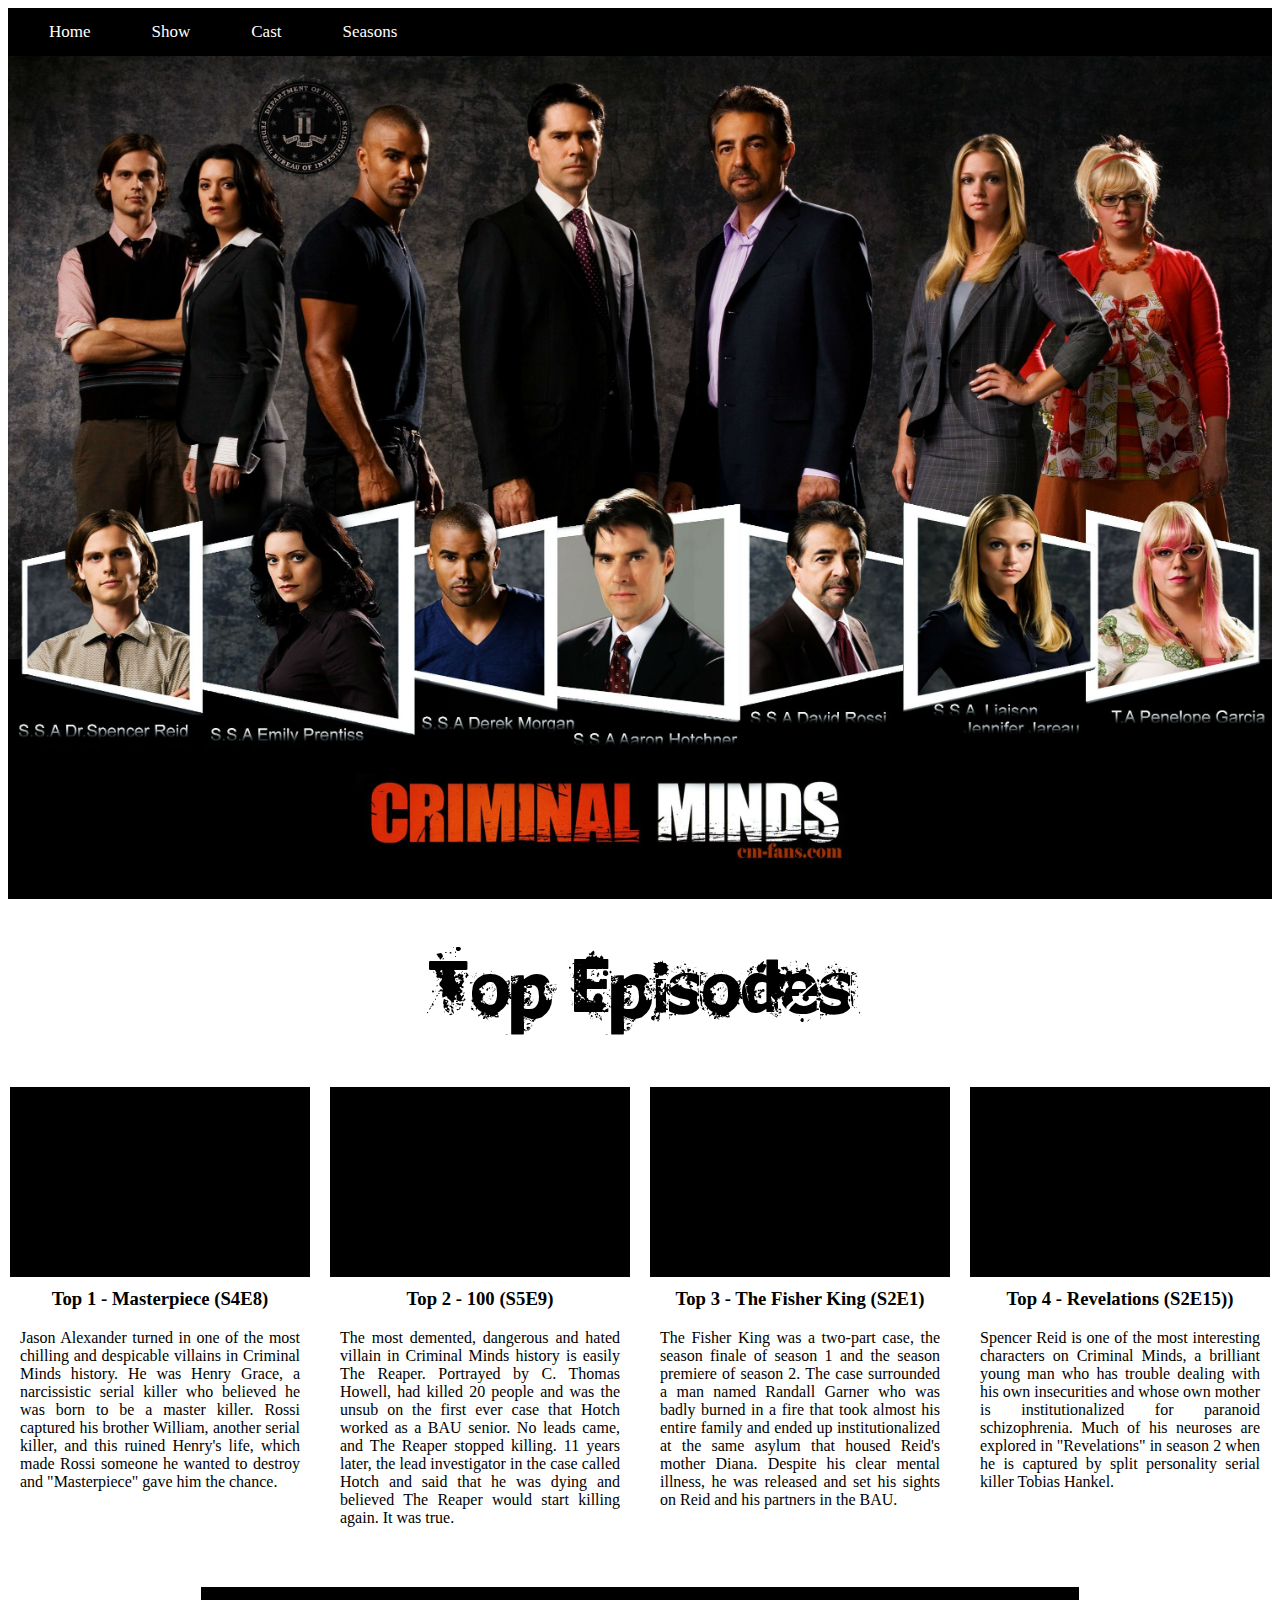
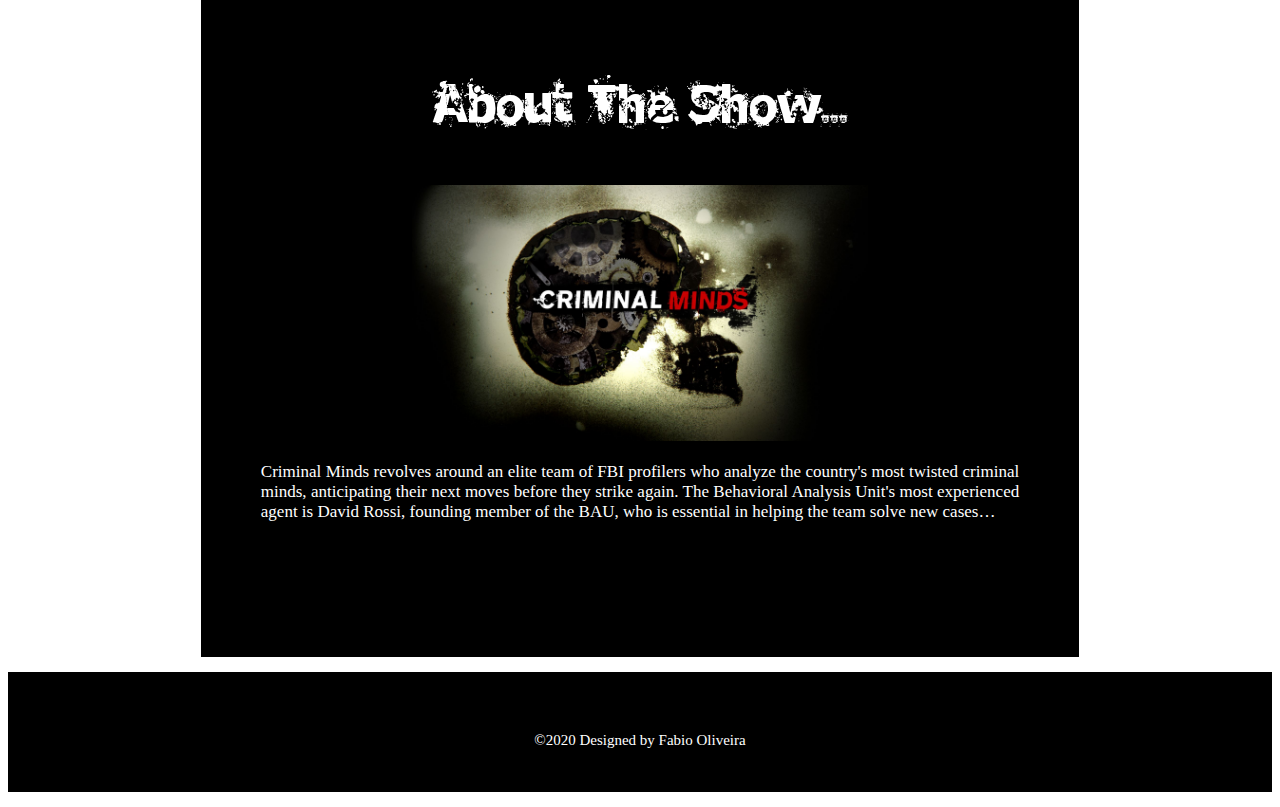
<file: index.html>
<!DOCTYPE html>
<html lang="en">
<head>
    <meta charset="UTF-8">
    <meta name="viewport" content="width=device-width, initial-scale=1.0">
    <title>Crimal Minds</title>
    <meta name="description" content="Criminal Minds is an American police procedural crime drama television series created and produced by Jeff Davis. It premiered on CBS on September 22, 2005, and concluded with its fifteenth season on February 19, 2020. It follows a group of criminal profilers who work for the FBI as members of its Behavioral Analysis Unit (BAU), using behavioral analysis and profiling to investigate crimes and find perpetrators. The show tells the story of the team as they work various cases, and tackle their personal struggles.">
    <link rel="stylesheet" href="css/style.css">
  
</head>
<body >

    <nav>
        <ul class="nav">
            <li>
                <a class="current" href="index.html"> Home </a>
            </li>
            <li>
                <a href="show.html">Show</a>
            </li>
            <li>
                <a href="cast.html">Cast</a>
            </li>
            <li>
                <a href="seasons.html">Seasons</a>
            </li>
        </ul>
    </nav>

<img class="background" src="images/criminal_minds_background_image.jpg" alt="Cast Image">    

<br>
<h1>Top Episodes</h1>

<div class="cont">

    <div class="bestepisodes">
        <iframe width="280" height="157" src="https://www.youtube.com/embed/XJQZst2mEQw" frameborder="0" allow="accelerometer; autoplay; encrypted-media; gyroscope; picture-in-picture" allowfullscreen></iframe>
        <h3>Top 1 - Masterpiece (S4E8)</b></h3> 
        <p>Jason Alexander turned in one of the most chilling and despicable villains in Criminal Minds history. He was Henry Grace, a narcissistic serial killer who believed he was born to be a master killer. Rossi captured his brother William, another serial killer, and this ruined Henry's life, which made Rossi someone he wanted to destroy and "Masterpiece" gave him the chance.</p>
    </div> 

    <div class="bestepisodes">
        <iframe width="280" height="157" src="https://www.youtube.com/embed/6GdAW-YdzpE" frameborder="0" allow="accelerometer; autoplay; encrypted-media; gyroscope; picture-in-picture" allowfullscreen></iframe>   
        <h3><b>Top 2 - 100 (S5E9)</b></h3> 
        <p>The most demented, dangerous and hated villain in Criminal Minds history is easily The Reaper. Portrayed by C. Thomas Howell, had killed 20 people and was the unsub on the first ever case that Hotch worked as a BAU senior. No leads came, and The Reaper stopped killing. 11 years later, the lead investigator in the case called Hotch and said that he was dying and believed The Reaper would start killing again. It was true.</p>
    </div> 

    <div class="bestepisodes">    
        <iframe width="280" height="157" src="https://www.youtube.com/embed/KVIdGISyzew" frameborder="0" allow="accelerometer; autoplay; encrypted-media; gyroscope; picture-in-picture" allowfullscreen></iframe>
        <h3><b>Top 3 - The Fisher King (S2E1)</b></h3> 
        <p>The Fisher King was a two-part case, the season finale of season 1 and the season premiere of season 2. The case surrounded a man named Randall Garner who was badly burned in a fire that took almost his entire family and ended up institutionalized at the same asylum that housed Reid's mother Diana. Despite his clear mental illness, he was released and set his sights on Reid and his partners in the BAU. </p>
    </div>  

    <div class="bestepisodes">    
        <iframe width="280" height="157" src="https://www.youtube.com/embed/Kq6Hcyfacvg" frameborder="0" allow="accelerometer; autoplay; encrypted-media; gyroscope; picture-in-picture" allowfullscreen></iframe>
        <h3><b>Top 4 - Revelations (S2E15))</b></h3> 
        <p>Spencer Reid is one of the most interesting characters on Criminal Minds, a brilliant young man who has trouble dealing with his own insecurities and whose own mother is institutionalized for paranoid schizophrenia. Much of his neuroses are explored in "Revelations" in season 2 when he is captured by split personality serial killer Tobias Hankel. </p>
    </div>
</div>

<div class="contshowdescr">
    <div class="showdescr">
        <h3 class="aboutbox">About The Show...</h3> 
        <a href="show.html">
        <img class="homeaboutlogo"    src="images/home_about_box.jpg" alt="Criminal MInds Logo">
        <p class="aboutcm">Criminal Minds revolves around an elite team of FBI profilers who analyze the country's most twisted criminal minds, anticipating their next moves before they strike again. The Behavioral Analysis Unit's most experienced agent is David Rossi, founding member of the BAU, who is essential in helping the team solve new cases…</p>
        </a>
    </div>
</div>

<div class="footer">
    <p class="footertext"> ©2020 Designed by Fabio Oliveira</p>
</div>

</body>

</html>
</file>
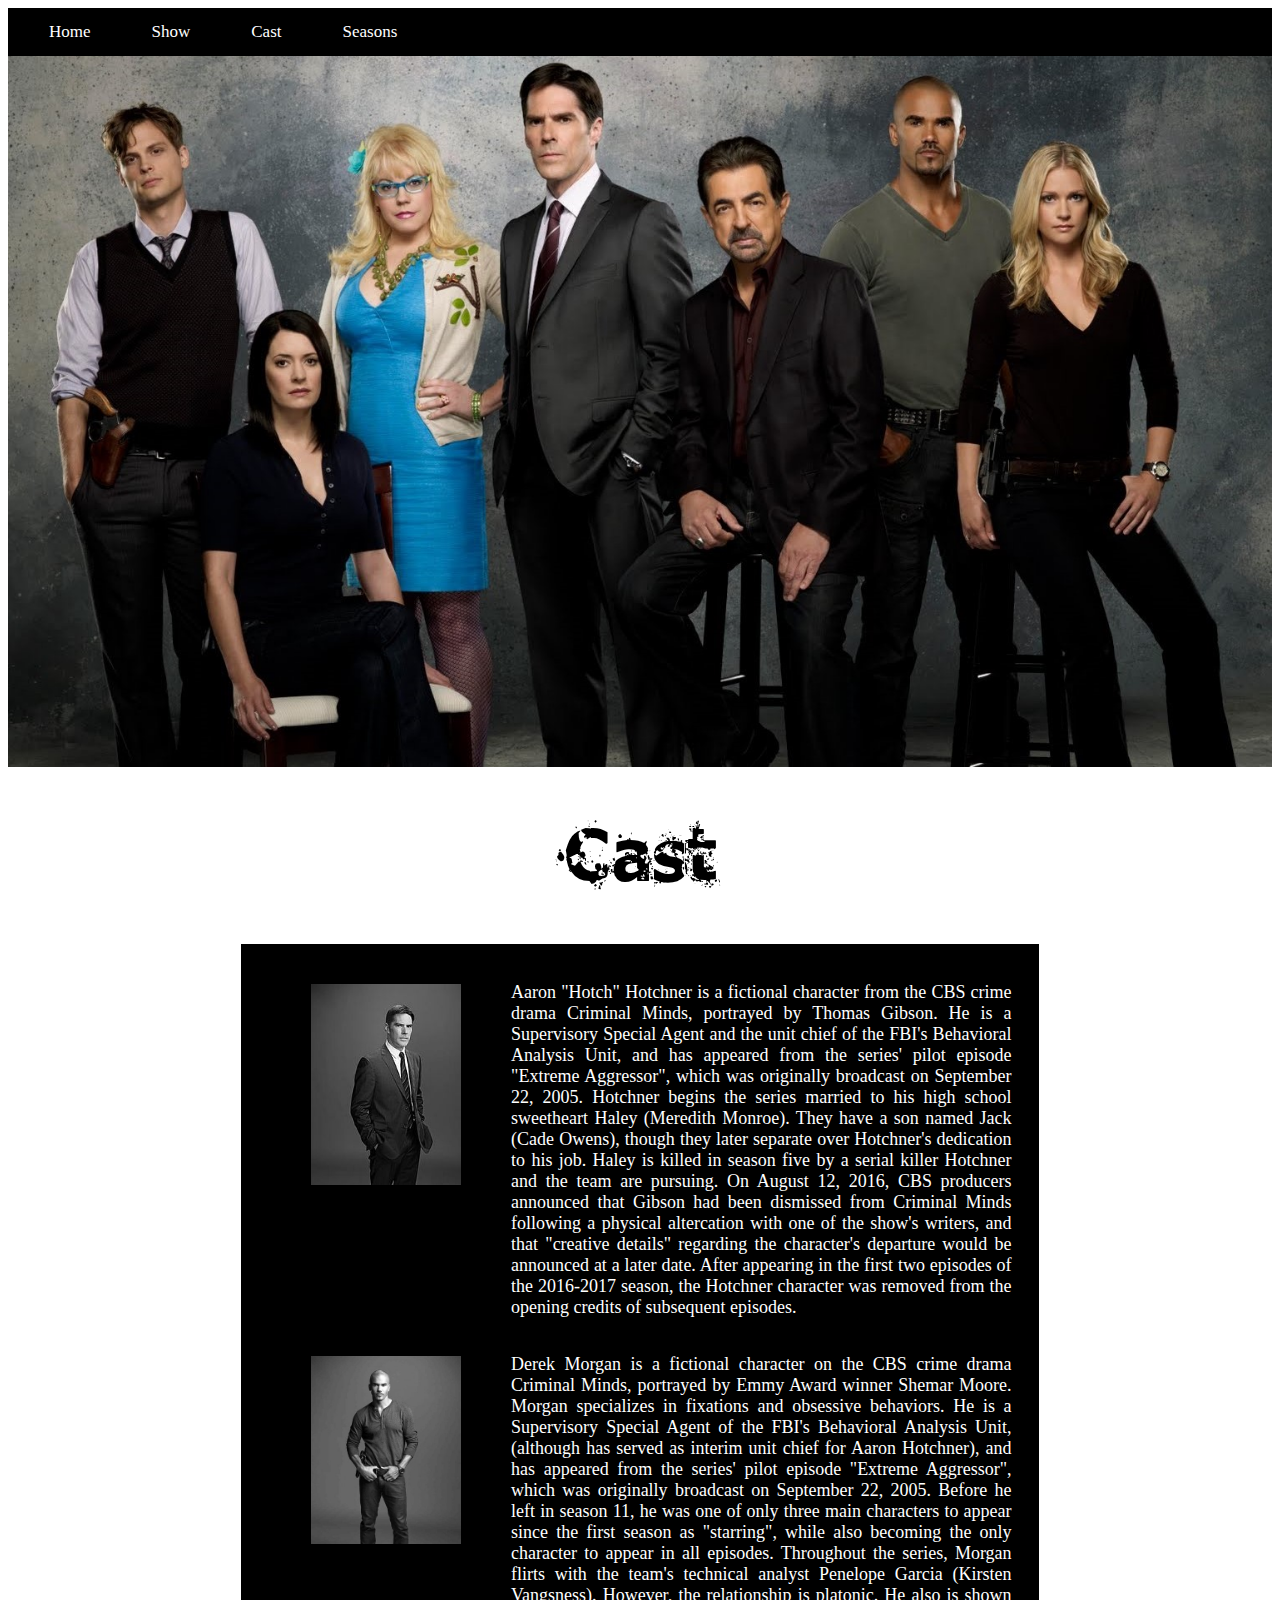
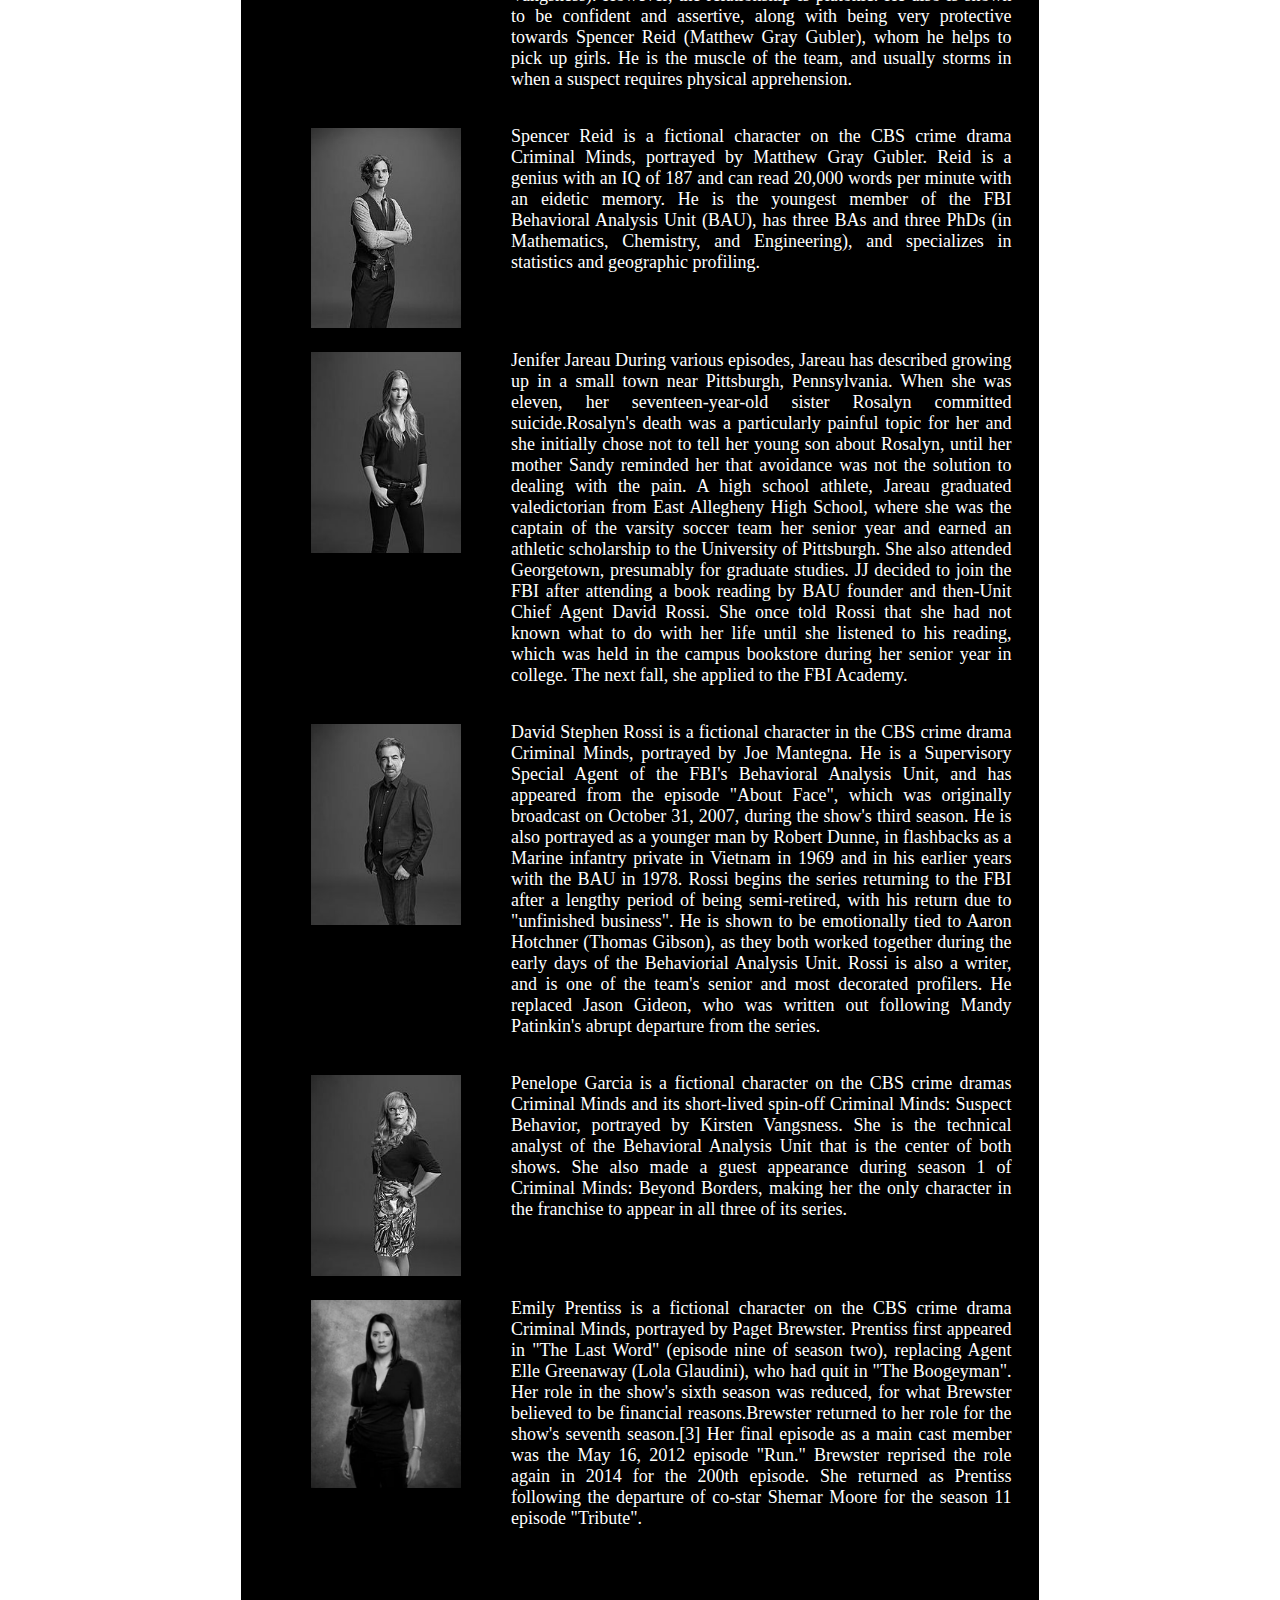
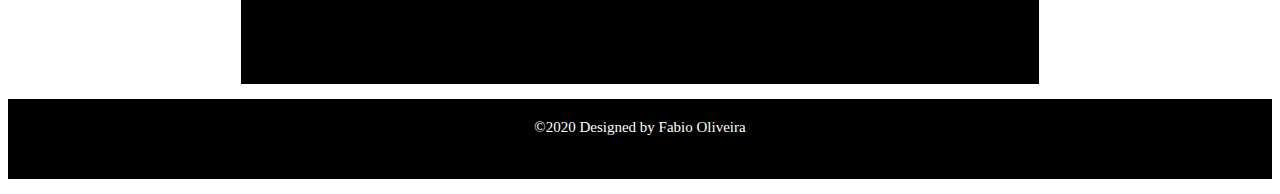
<file: cast.html>
<!DOCTYPE html>
<html lang="en">
<head>
    <meta charset="UTF-8">
    <meta name="viewport" content="width=device-width, initial-scale=1.0">
    <title>Crimal Minds</title>
    <meta name="description" content="Criminal Minds is an American police procedural crime drama television series created and produced by Jeff Davis. It premiered on CBS on September 22, 2005, and concluded with its fifteenth season on February 19, 2020. It follows a group of criminal profilers who work for the FBI as members of its Behavioral Analysis Unit (BAU), using behavioral analysis and profiling to investigate crimes and find perpetrators. The show tells the story of the team as they work various cases, and tackle their personal struggles.">
    <link rel="stylesheet" href="css/style_cast.css">
  
</head>
<body >

    <nav>
        <ul class="nav">
            <li>
                <a href="index.html"> Home </a>
            </li>
            <li>
                <a href="show.html">Show</a>
            </li>
            <li>
                <a class="current"  href="cast.html">Cast</a>
            </li>
            <li>
                <a href="seasons.html">Seasons</a>
            </li>
        </ul>
    </nav>

<img class="background" src="images/criminalminds18_resized.jpg" alt="Cast Image">    

<br>
<h1>Cast</h1>

<div class="cont">

<div class="contshowdescr">
    <div class="showdescr">
        <div class="row">
            <div class="rowpic">
        <img class="homeaboutlogo"    src="images/Cast/Aaron_Hotchner_(Criminal_Minds).jpg" alt="Aaron Hotchner">
            </div>

        <div class="rowtext">
        <p class="aboutcm">Aaron "Hotch" Hotchner is a fictional character from the CBS crime drama Criminal Minds, portrayed by Thomas Gibson. He is a Supervisory Special Agent and the unit chief of the FBI's Behavioral Analysis Unit, and has appeared from the series' pilot episode "Extreme Aggressor", which was originally broadcast on September 22, 2005.
            Hotchner begins the series married to his high school sweetheart Haley (Meredith Monroe). They have a son named Jack (Cade Owens), though they later separate over Hotchner's dedication to his job. Haley is killed in season five by a serial killer Hotchner and the team are pursuing.
            On August 12, 2016, CBS producers announced that Gibson had been dismissed from Criminal Minds following a physical altercation with one of the show's writers, and that "creative details" regarding the character's departure would be announced at a later date. After appearing in the first two episodes of the 2016-2017 season, the Hotchner character was removed from the opening credits of subsequent episodes.
            </p>
        </div>
        </div>

        <div class="row">
        <div class="rowpic">
        <img class="homeaboutlogo"    src="images/Cast/cm_morgan.jpg" alt="Derek Morgan">
        </div>
        <div class="rowtext">
        <p class="aboutcm">Derek Morgan is a fictional character on the CBS crime drama Criminal Minds, portrayed by Emmy Award winner Shemar Moore. Morgan specializes in fixations and obsessive behaviors. He is a Supervisory Special Agent of the FBI's Behavioral Analysis Unit, (although has served as interim unit chief for Aaron Hotchner), and has appeared from the series' pilot episode "Extreme Aggressor", which was originally broadcast on September 22, 2005. Before he left in season 11, he was one of only three main characters to appear since the first season as "starring", while also becoming the only character to appear in all episodes.
            Throughout the series, Morgan flirts with the team's technical analyst Penelope Garcia (Kirsten Vangsness). However, the relationship is platonic. He also is shown to be confident and assertive, along with being very protective towards Spencer Reid (Matthew Gray Gubler), whom he helps to pick up girls. He is the muscle of the team, and usually storms in when a suspect requires physical apprehension.</p>
        </div>
        </div>
       
        <div class="row">
        <div class="rowpic">
        <img class="homeaboutlogo"    src="images/Cast/Spencer_Reid_(Criminal_Minds).jpg" alt="Spencer Reid">
        </div>
        <div class="rowtext">
        <p class="aboutcm">Spencer Reid is a fictional character on the CBS crime drama Criminal Minds, portrayed by Matthew Gray Gubler. Reid is a genius with an IQ of 187 and can read 20,000 words per minute with an eidetic memory. He is the youngest member of the FBI Behavioral Analysis Unit (BAU), has three BAs and three PhDs (in Mathematics, Chemistry, and Engineering), and specializes in statistics and geographic profiling.</p>
        </div>    
        </div>
        
        <div class="row">
        <div class="rowpic">
        <img class="homeaboutlogo"    src="images/Cast/Jennifer_Jareau_(Criminal_Minds).jpg" alt="Jenifer Jareau">
        </div>
        <div class="rowtext">
        <p class="aboutcm">Jenifer Jareau During various episodes, Jareau has described growing up in a small town near Pittsburgh, Pennsylvania. When she was eleven, her seventeen-year-old sister Rosalyn committed suicide.Rosalyn's death was a particularly painful topic for her and she initially chose not to tell her young son about Rosalyn, until her mother Sandy reminded her that avoidance was not the solution to dealing with the pain. A high school athlete, Jareau graduated valedictorian from East Allegheny High School, where she was the captain of the varsity soccer team her senior year and earned an athletic scholarship to the University of Pittsburgh. She also attended Georgetown, presumably for graduate studies.
            JJ decided to join the FBI after attending a book reading by BAU founder and then-Unit Chief Agent David Rossi. She once told Rossi that she had not known what to do with her life until she listened to his reading, which was held in the campus bookstore during her senior year in college. The next fall, she applied to the FBI Academy.</p>  
        </div>
        </div>
       
        <div class="row">
        <div class="rowpic">
        <img class="homeaboutlogo"    src="images/Cast/David_Rossi_(Criminal_Minds).jpg" alt="David Rossi">
        </div>
        <div class="rowtext">
        <p class="aboutcm">David Stephen Rossi is a fictional character in the CBS crime drama Criminal Minds, portrayed by Joe Mantegna. He is a Supervisory Special Agent of the FBI's Behavioral Analysis Unit, and has appeared from the episode "About Face", which was originally broadcast on October 31, 2007, during the show's third season. He is also portrayed as a younger man by Robert Dunne, in flashbacks as a Marine infantry private in Vietnam in 1969 and in his earlier years with the BAU in 1978.
            Rossi begins the series returning to the FBI after a lengthy period of being semi-retired, with his return due to "unfinished business". He is shown to be emotionally tied to Aaron Hotchner (Thomas Gibson), as they both worked together during the early days of the Behaviorial Analysis Unit. Rossi is also a writer, and is one of the team's senior and most decorated profilers. He replaced Jason Gideon, who was written out following Mandy Patinkin's abrupt departure from the series.</p>
        </div>
        </div>
        
        <div class="row">
            <div class="rowpic">
            <img class="homeaboutlogo"    src="images/Cast/Penelope_Garcia_(Criminal_Minds).jpg" alt="Penelope Garcia">
            </div>
            <div class="rowtext">
            <p class="aboutcm">Penelope Garcia is a fictional character on the CBS crime dramas Criminal Minds and its short-lived spin-off Criminal Minds: Suspect Behavior, portrayed by Kirsten Vangsness. She is the technical analyst of the Behavioral Analysis Unit that is the center of both shows. She also made a guest appearance during season 1 of Criminal Minds: Beyond Borders, making her the only character in the franchise to appear in all three of its series.</p>
            </div>
        </div>

        <div class="row">
        <div class="rowpic">
        <img class="homeaboutlogo"    src="images/Cast/emilyprentisss.jpg" alt="Emily Prentiss">
        </div>
        <div class="rowtext">
        <p class="aboutcm">Emily Prentiss is a fictional character on the CBS crime drama Criminal Minds, portrayed by Paget Brewster. Prentiss first appeared in "The Last Word" (episode nine of season two), replacing Agent Elle Greenaway (Lola Glaudini), who had quit in "The Boogeyman". Her role in the show's sixth season was reduced, for what Brewster believed to be financial reasons.Brewster returned to her role for the show's seventh season.[3] Her final episode as a main cast member was the May 16, 2012 episode "Run." Brewster reprised the role again in 2014 for the 200th episode. She returned as Prentiss following the departure of co-star Shemar Moore for the season 11 episode "Tribute".</p>
        </div>
        </div>

        
        
    </div>
</div>

</div>

<div class="footer">
    <p class="footertext"> ©2020 Designed by Fabio Oliveira</p>
</div>

</body>

</html>
</file>
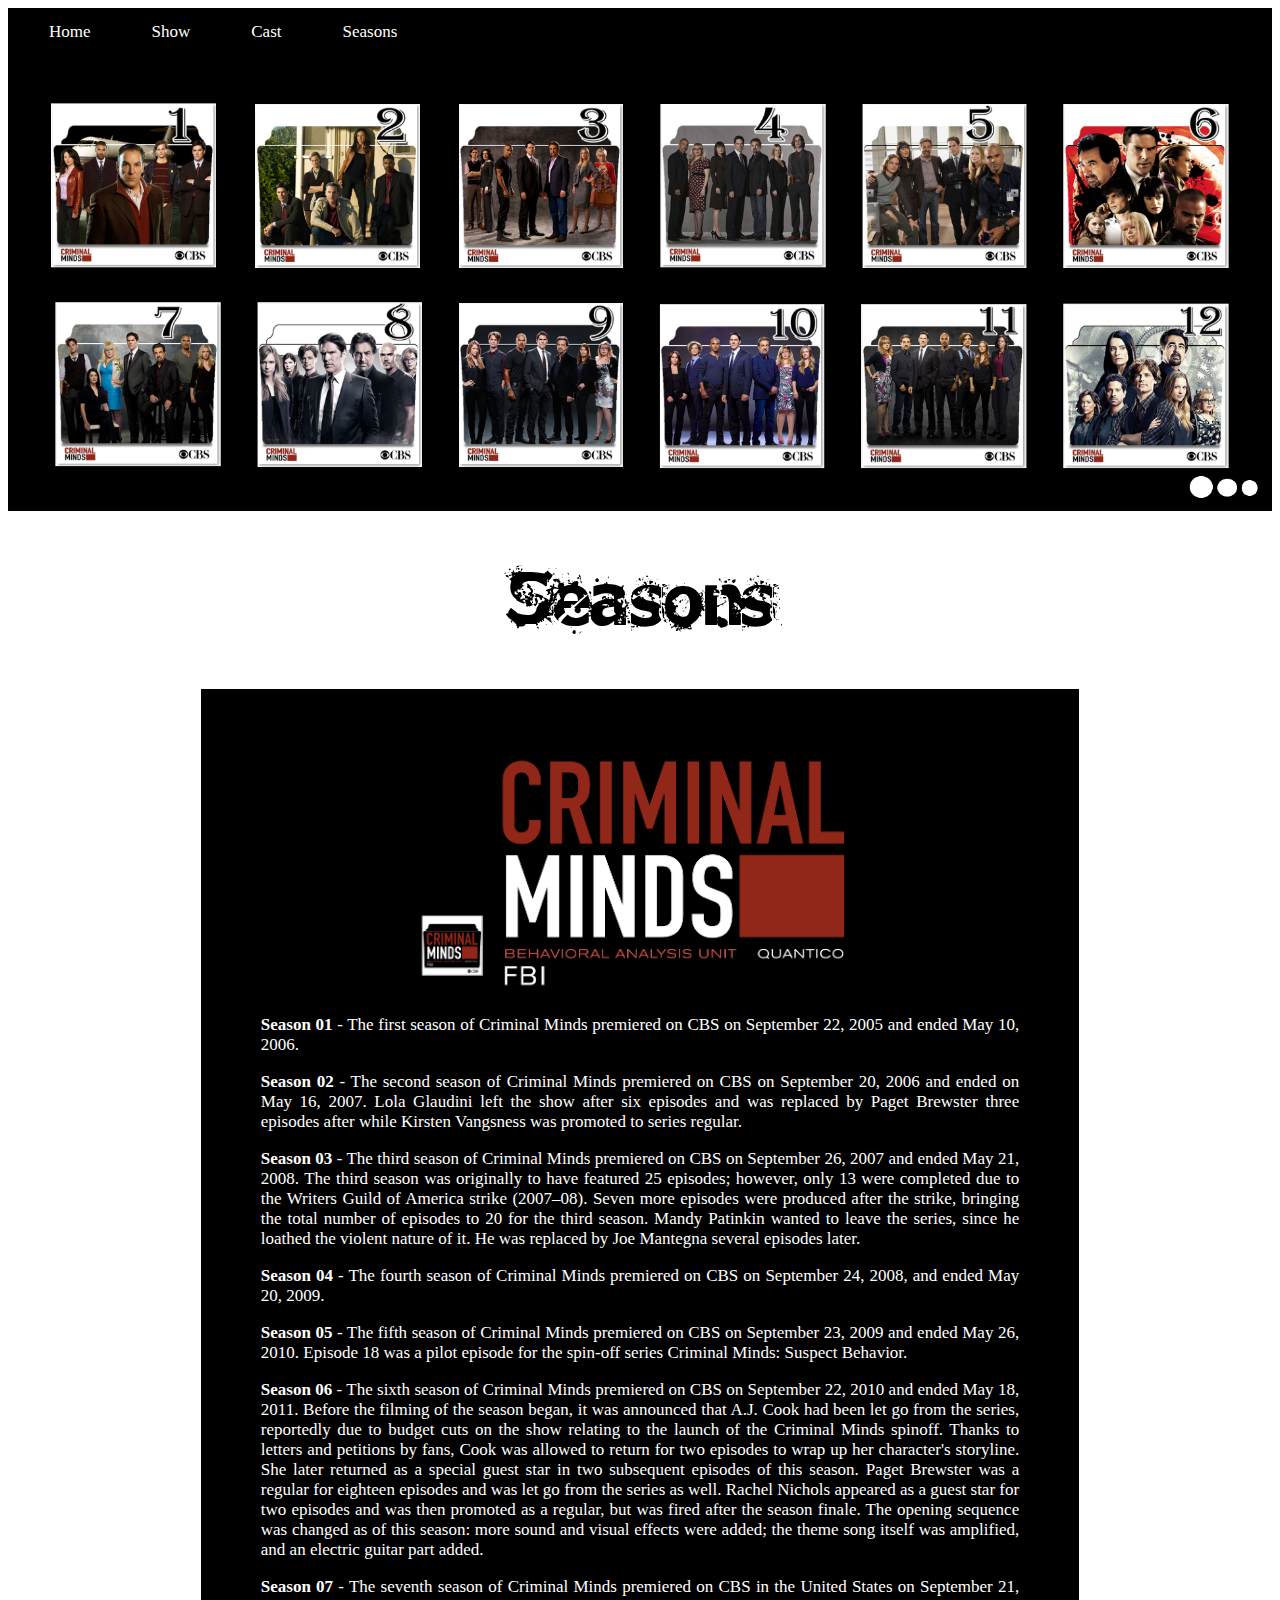
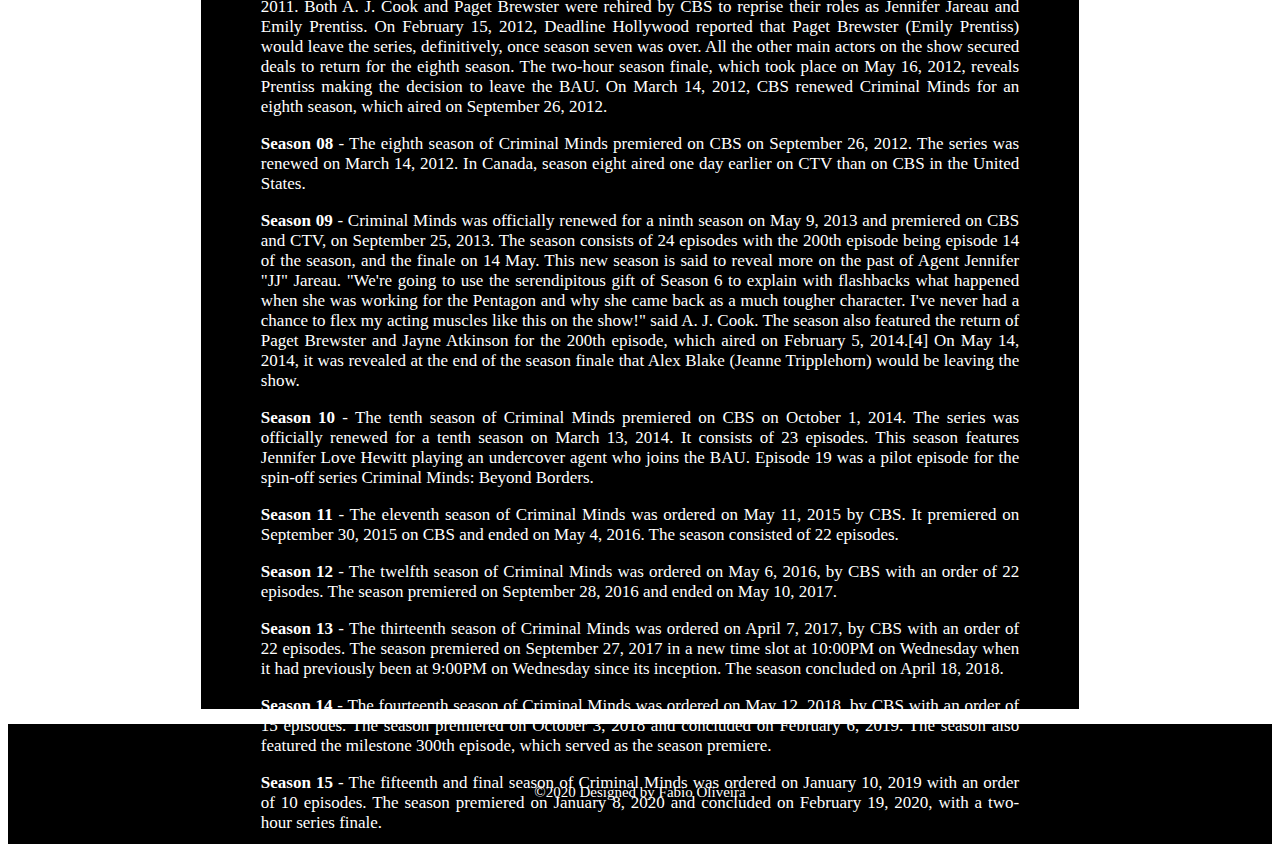
<file: seasons.html>
<!DOCTYPE html>
<html lang="en">
<head>
    <meta charset="UTF-8">
    <meta name="viewport" content="width=device-width, initial-scale=1.0">
    <title>Crimal Minds</title>
    <meta name="description" content="Criminal Minds is an American police procedural crime drama television series created and produced by Jeff Davis. It premiered on CBS on September 22, 2005, and concluded with its fifteenth season on February 19, 2020. It follows a group of criminal profilers who work for the FBI as members of its Behavioral Analysis Unit (BAU), using behavioral analysis and profiling to investigate crimes and find perpetrators. The show tells the story of the team as they work various cases, and tackle their personal struggles.">
    <link rel="stylesheet" href="css/style_seasons.css">
  
</head>
<body >

    <nav>
        <ul class="nav">

            <li>
                <a href="index.html"> Home </a>
            </li>

            <li>
                <a href="show.html">Show</a>
            </li>

            <li>
                <a href="cast.html">Cast</a>
            </li>

            <li>
                <a class="current" href="seasons.html">Seasons</a>
            </li>
            
        </ul>
    </nav>

<img class="background" src="images/cm_seasons_doted.png" alt="Cast Image">    

<br>
<h1>Seasons</h1>

<div class="contshowdescr">
    <div class="showdescr">

        <img class="homeaboutlogo"    src="images/cm_seasons_logo_001.png" alt="Criminal MInds Logo">
        <p class="aboutcm"><b>Season 01</b> - The first season of Criminal Minds premiered on CBS on September 22, 2005 and ended May 10, 2006.
        </p>
        <p class="aboutcm"><b>Season 02</b> - The second season of Criminal Minds premiered on CBS on September 20, 2006 and ended on May 16, 2007. Lola Glaudini left the show after six episodes and was replaced by Paget Brewster three episodes after while Kirsten Vangsness was promoted to series regular.
        </p>
        <p class="aboutcm"><b>Season 03</b> - The third season of Criminal Minds premiered on CBS on September 26, 2007 and ended May 21, 2008. The third season was originally to have featured 25 episodes; however, only 13 were completed due to the Writers Guild of America strike (2007–08). Seven more episodes were produced after the strike, bringing the total number of episodes to 20 for the third season. Mandy Patinkin wanted to leave the series, since he loathed the violent nature of it. He was replaced by Joe Mantegna several episodes later.
        </p>
        <p class="aboutcm"><b>Season 04</b> - The fourth season of Criminal Minds premiered on CBS on September 24, 2008, and ended May 20, 2009.
        </p>
        <p class="aboutcm"><b>Season 05</b> - The fifth season of Criminal Minds premiered on CBS on September 23, 2009 and ended May 26, 2010. Episode 18 was a pilot episode for the spin-off series Criminal Minds: Suspect Behavior.
        </p>
        <p class="aboutcm"><b>Season 06</b> - The sixth season of Criminal Minds premiered on CBS on September 22, 2010 and ended May 18, 2011.
            Before the filming of the season began, it was announced that A.J. Cook had been let go from the series, reportedly due to budget cuts on the show relating to the launch of the Criminal Minds spinoff. Thanks to letters and petitions by fans, Cook was allowed to return for two episodes to wrap up her character's storyline. She later returned as a special guest star in two subsequent episodes of this season. Paget Brewster was a regular for eighteen episodes and was let go from the series as well. Rachel Nichols appeared as a guest star for two episodes and was then promoted as a regular, but was fired after the season finale.
            The opening sequence was changed as of this season: more sound and visual effects were added; the theme song itself was amplified, and an electric guitar part added.
        </p>
        <p class="aboutcm"><b>Season 07</b> - The seventh season of Criminal Minds premiered on CBS in the United States on September 21, 2011. Both A. J. Cook and Paget Brewster were rehired by CBS to reprise their roles as Jennifer Jareau and Emily Prentiss. On February 15, 2012, Deadline Hollywood reported that Paget Brewster (Emily Prentiss) would leave the series, definitively, once season seven was over. All the other main actors on the show secured deals to return for the eighth season. The two-hour season finale, which took place on May 16, 2012, reveals Prentiss making the decision to leave the BAU.
            On March 14, 2012, CBS renewed Criminal Minds for an eighth season, which aired on September 26, 2012. 
        </p>
        <p class="aboutcm"><b>Season 08</b> - The eighth season of Criminal Minds premiered on CBS on September 26, 2012. The series was renewed on March 14, 2012.
            In Canada, season eight aired one day earlier on CTV than on CBS in the United States.
        </p>
        <p class="aboutcm"><b>Season 09</b> - Criminal Minds was officially renewed for a ninth season on May 9, 2013 and premiered on CBS and CTV, on September 25, 2013. The season consists of 24 episodes with the 200th episode being episode 14 of the season, and the finale on 14 May. This new season is said to reveal more on the past of Agent Jennifer "JJ" Jareau. "We're going to use the serendipitous gift of Season 6 to explain with flashbacks what happened when she was working for the Pentagon and why she came back as a much tougher character. I've never had a chance to flex my acting muscles like this on the show!" said A. J. Cook. The season also featured the return of Paget Brewster and Jayne Atkinson for the 200th episode, which aired on February 5, 2014.[4] On May 14, 2014, it was revealed at the end of the season finale that Alex Blake (Jeanne Tripplehorn) would be leaving the show.
        </p>
        <p class="aboutcm"><b>Season 10</b> - The tenth season of Criminal Minds premiered on CBS on October 1, 2014. The series was officially renewed for a tenth season on March 13, 2014. It consists of 23 episodes. This season features Jennifer Love Hewitt playing an undercover agent who joins the BAU. Episode 19 was a pilot episode for the spin-off series Criminal Minds: Beyond Borders.
        </p>
        <p class="aboutcm"><b>Season 11</b> - The eleventh season of Criminal Minds was ordered on May 11, 2015 by CBS. It premiered on September 30, 2015 on CBS and ended on May 4, 2016. The season consisted of 22 episodes.
        </p>
        <p class="aboutcm"><b>Season 12</b> - The twelfth season of Criminal Minds was ordered on May 6, 2016, by CBS with an order of 22 episodes. The season premiered on September 28, 2016 and ended on May 10, 2017.
        </p>
        <p class="aboutcm"><b>Season 13</b> - The thirteenth season of Criminal Minds was ordered on April 7, 2017, by CBS with an order of 22 episodes. The season premiered on September 27, 2017 in a new time slot at 10:00PM on Wednesday when it had previously been at 9:00PM on Wednesday since its inception. The season concluded on April 18, 2018.
        </p>
        <p class="aboutcm"><b>Season 14</b>  - The fourteenth season of Criminal Minds was ordered on May 12, 2018, by CBS with an order of 15 episodes. The season premiered on October 3, 2018 and concluded on February 6, 2019. The season also featured the milestone 300th episode, which served as the season premiere.
        </p>
        <p class="aboutcm"><b>Season 15</b> - The fifteenth and final season of Criminal Minds was ordered on January 10, 2019 with an order of 10 episodes. The season premiered on January 8, 2020 and concluded on February 19, 2020, with a two-hour series finale.
        </p>
        
    </div>
</div>

<div class="footer">
    <p class="footertext"> ©2020 Designed by Fabio Oliveira</p>
</div>

</body>

</html>
</file>
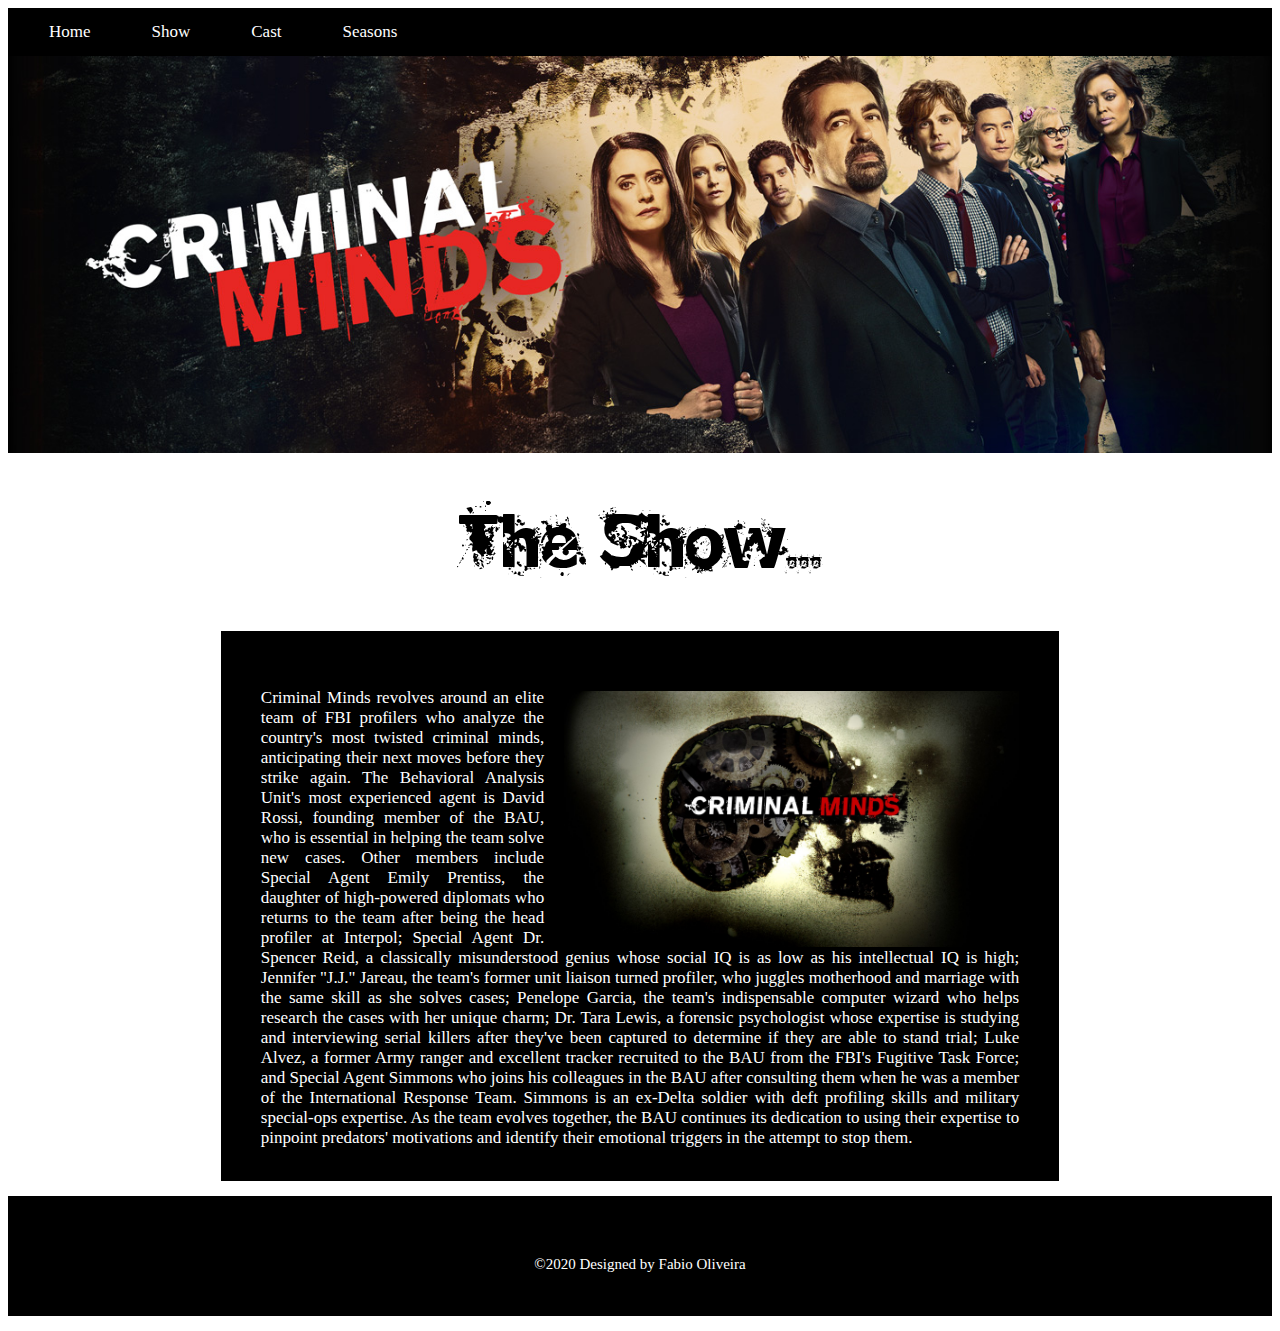
<file: show.html>
<!DOCTYPE html>
<html lang="en">
<head>
    <meta charset="UTF-8">
    <meta name="viewport" content="width=device-width, initial-scale=1.0">
    <title>Crimal Minds</title>
    <meta name="description" content="Criminal Minds is an American police procedural crime drama television series created and produced by Jeff Davis. It premiered on CBS on September 22, 2005, and concluded with its fifteenth season on February 19, 2020. It follows a group of criminal profilers who work for the FBI as members of its Behavioral Analysis Unit (BAU), using behavioral analysis and profiling to investigate crimes and find perpetrators. The show tells the story of the team as they work various cases, and tackle their personal struggles.">
    <link rel="stylesheet" href="css/style_show.css">
  
</head>
<body >

    <nav>
        <ul class="nav">
            <li>
                <a href="index.html"> Home </a>
            </li>
            <li>
                <a class="current" href="show.html">Show</a>
            </li>
            <li>
                <a href="cast.html">Cast</a>
            </li>
            <li>
                <a href="seasons.html">Seasons</a>
            </li>
        </ul>
    </nav>

<img class="background" src="images/cm_about_web_1400x440.jpg" alt="Cast Image">    

<br>
<h1>The Show...</h1>

<div class="contshowdescr">
    <div class="showdescr">
    <img class="homeaboutlogo"    src="images/home_about_box.jpg" alt="Criminal MInds Logo">

        <p class="aboutcm">Criminal Minds revolves around an elite team of FBI profilers who analyze the country's most twisted criminal minds, anticipating their next moves before they strike again. The Behavioral Analysis Unit's most experienced agent is David Rossi, founding member of the BAU, who is essential in helping the team solve new cases. 
            Other members include Special Agent Emily Prentiss, the daughter of high-powered diplomats who returns to the team after being the head profiler at Interpol; Special Agent Dr. Spencer Reid, a classically misunderstood genius whose social IQ is as low as his intellectual IQ is high; Jennifer "J.J." Jareau, the team's former unit liaison turned profiler, who juggles motherhood and marriage with the same skill as she solves cases; Penelope Garcia, the team's indispensable computer wizard who helps research the cases with her unique charm; Dr. Tara Lewis, a forensic psychologist whose expertise is studying and interviewing serial killers after they've been captured to determine if they are able to stand trial; Luke Alvez, a former Army ranger and excellent tracker recruited to the BAU from the FBI's Fugitive Task Force; and Special Agent Simmons who joins his colleagues in the BAU after consulting them when he was a member of the International Response Team. Simmons is an ex-Delta soldier with deft profiling skills and military special-ops expertise. 
            As the team evolves together, the BAU continues its dedication to using their expertise to pinpoint predators' motivations and identify their emotional triggers in the attempt to stop them.
            </p>
        
    </div>
</div>

<div class="footer">
    <p class="footertext"> ©2020 Designed by Fabio Oliveira</p>
</div>

</body>

</html>
</file>
<file: css/style.css>
body {background-color: white;

}

ul {
    list-style-type: none;
    margin: 0;
    padding: 0;
    background-color:black;
    width: 100%;
    
}


li{
    display: inline-block;
    padding-left: 25px;

}

li a{
    font-size: 17px;
    display: block;
    color: white;
    text-align: center;
    padding: 14px 16px;
    text-decoration: none;
    background-color: black;
}
li a:hover{
    background-color: white;
    color: black;
}

.background{
    width: 100%;
    
}

@font-face {
    src: url(../font/LeaveNoFingerprints.ttf);
    font-family:LeaveNoFingerprints;
    src: url(../font/Crime_Scene.ttf);
    font-family: crime_scene;

}

h1{ 
    text-align: center;
    font-family: crime_scene;
    font-size: 70px;   
}

h3{
    color:black;
    margin-top: 30px;
}

p{ 
    text-align: justify;
    display: center;
}

.cont{
    width: 100%;
    display: flex;
    justify-content: center;
    
}

.bestepisodes{
    background-color:black;
    flex-direction: row;
    width: 300px ;
    height: 170px;
    float: left;
    text-align: center; 
    padding: 10px;
    margin: 10px;    
    
}

.bestepisodes:hover {
    transform: scale(1.1);
}

.contshowdescr{
    display: flex;
    justify-content: center;   
 
}

.showdescr {
    background-color:black;
    flex-direction: row;
    width: 60% ;
    height: 550px;
    padding: 60px;
    text-align: center; 
    margin-top: 300px;
    
}

.aboutcm {
    color: white;
    text-align: justify;
    display: center;
    font-size: 17px;
    

}

.homeaboutlogo {
    width: 60%;
}

.aboutbox {
    color: white;
    font-family: crime_scene;
    font-size: 50px;
    display: block;
}

a{
    text-decoration: none;
}

.footertext {
    color: white;
    text-align: center; 
    font-size: 15px;
    width: 100%;
    height: 60px;
    padding-top: 60px;
    background-color: black;
    
}
</file>
<file: css/style_cast.css>
body {background-color: white;

}

ul {
    list-style-type: none;
    margin: 0;
    padding: 0;
    background-color:black;
    width: 100%;
    
}


li{
    display: inline-block;
    padding-left: 25px;
    
}

li a{
    font-size: 17px;
    display: block;
    color: white;
    text-align: center;
    padding: 14px 16px;
    text-decoration: none;
    background-color: black;
}
li a:hover{
    background-color: white;
    color: black;
}

.background{
    width: 100%;
    
}

@font-face {
    src: url(../font/LeaveNoFingerprints.ttf);
    font-family:LeaveNoFingerprints;
    src: url(../font/Crime_Scene.ttf);
    font-family: crime_scene;

}

h1{ 
    text-align: center;
    font-family: crime_scene;
    font-size: 70px;   
}

p{ 
    text-align: justify;
    display: center;
}

.row{
    width: 100%;
    display: flex;
    flex-direction: row;
    flex-wrap: nowrap;
}
.rowpic
{
    width: 33%;
    filter: grayscale(100%);
    transition: 1s;

}

.rowpic:hover {
    filter: grayscale(0);
    transform: scale(1.1);

}

.rowtext{
    width: 66%;
}

.contshowdescr{
    display: flex;
    justify-content:center;    
}

.showdescr {
    justify-content: center;
    background-color:black;
    width: 60% ;
    height: 2300px;
    padding: 20px;
    text-align: center ; 
}


.homeaboutlogo {
    width: 60%;
    margin-right: 0px;
    padding-top: 20px ;
    padding-left: 0;

}

.aboutcm {
    color: white;
    text-align: justify;
    padding-top: 0px;
    font-size: 18px;
    
    
    
}

.footertext {
    color: white;
    text-align: center; 
    font-size: 15px;
    width: 100%;
    height: 60px;
    background-color: black;
    padding-top: 20px;
    
}
</file>
<file: css/style_seasons.css>
body {background-color: white;

}

ul {
    list-style-type: none;
    margin: 0;
    padding: 0;
    background-color:black;
    width: 100%;
    
}


li{
    display: inline-block;
    padding-left: 25px;

}

li a{
    font-size: 17px;
    display: block;
    color: white;
    text-align: center;
    padding: 14px 16px;
    text-decoration: none;
    background-color: black;
}
li a:hover{
    background-color: white;
    color: black;
}

.background{
    width: 100%;
    
}

@font-face {
    src: url(../font/LeaveNoFingerprints.ttf);
    font-family:LeaveNoFingerprints;
    src: url(../font/Crime_Scene.ttf);
    font-family: crime_scene;

}

h1{ 
    text-align: center;
    font-family: crime_scene;
    font-size: 70px;   
}

h3{
    color:black;
    margin-top: 30px;
}

p{ 
    text-align: justify;
    display: center;
}

.cont{
    width: 100%;
    display: flex;
    justify-content: center;
    
}


.contshowdescr{
    display: flex;
    justify-content: center;    
}

.showdescr {
    background-color:black;
    flex-direction: row;
    width: 60% ;
    height: 1500px;
    padding: 60px;
    text-align: center; 

}

.aboutcm {
    color: white;
    text-align: justify;
    display: center;
    font-size: 17px;

}

.homeaboutlogo {
    width: 60%;
}

.aboutbox {
    color: white;
    font-family: crime_scene;
    font-size: 50px;
    display: block;
}

.footertext {
    color: white;
    text-align: center; 
    font-size: 15px;
    width: 100%;
    height: 60px;
    padding-top: 60px;
    background-color: black;
    
}
</file>
<file: css/style_show.css>
body {background-color: white;

}

ul {
    list-style-type: none;
    margin: 0;
    padding: 0;
    background-color:black;
    width: 100%;
    
}

li{
    display: inline-block;
    padding-left: 25px;

}

li a{
    font-size: 17px;
    display: block;
    color: white;
    text-align: center;
    padding: 14px 16px;
    text-decoration: none;
    background-color: black;
}
li a:hover{
    background-color: white;
    color: black;
}

.background{
    width: 100%;
    
}

@font-face {
    src: url(../font/LeaveNoFingerprints.ttf);
    font-family:LeaveNoFingerprints;
    src: url(../font/Crime_Scene.ttf);
    font-family: crime_scene;

}

h1{ 
    text-align: center;
    font-family: crime_scene;
    font-size: 70px;   
}

p{ 
    text-align: justify;
    display: center;
}

.contshowdescr{
    display: flex;
    justify-content: center;
    padding: 0px;  

}

.showdescr {
    background-color:black;
    flex-direction: row;
    width: 60% ;
    height: 470px;
    padding: 40px;
    
}

.homeaboutlogo {
    width: 60%;
    float: right;
    padding-top: 20px;
    padding-left: 20px;
    
}

.aboutcm {
    color: white;
    text-align: justify;
    display: center;
    padding-top: 0px;
    font-size: 17px;

}


.footertext {
    color: white;
    text-align: center; 
    font-size: 15px;
    width: 100%;
    height: 60px;
    padding-top: 60px;
    background-color: black;
    
}
</file>
